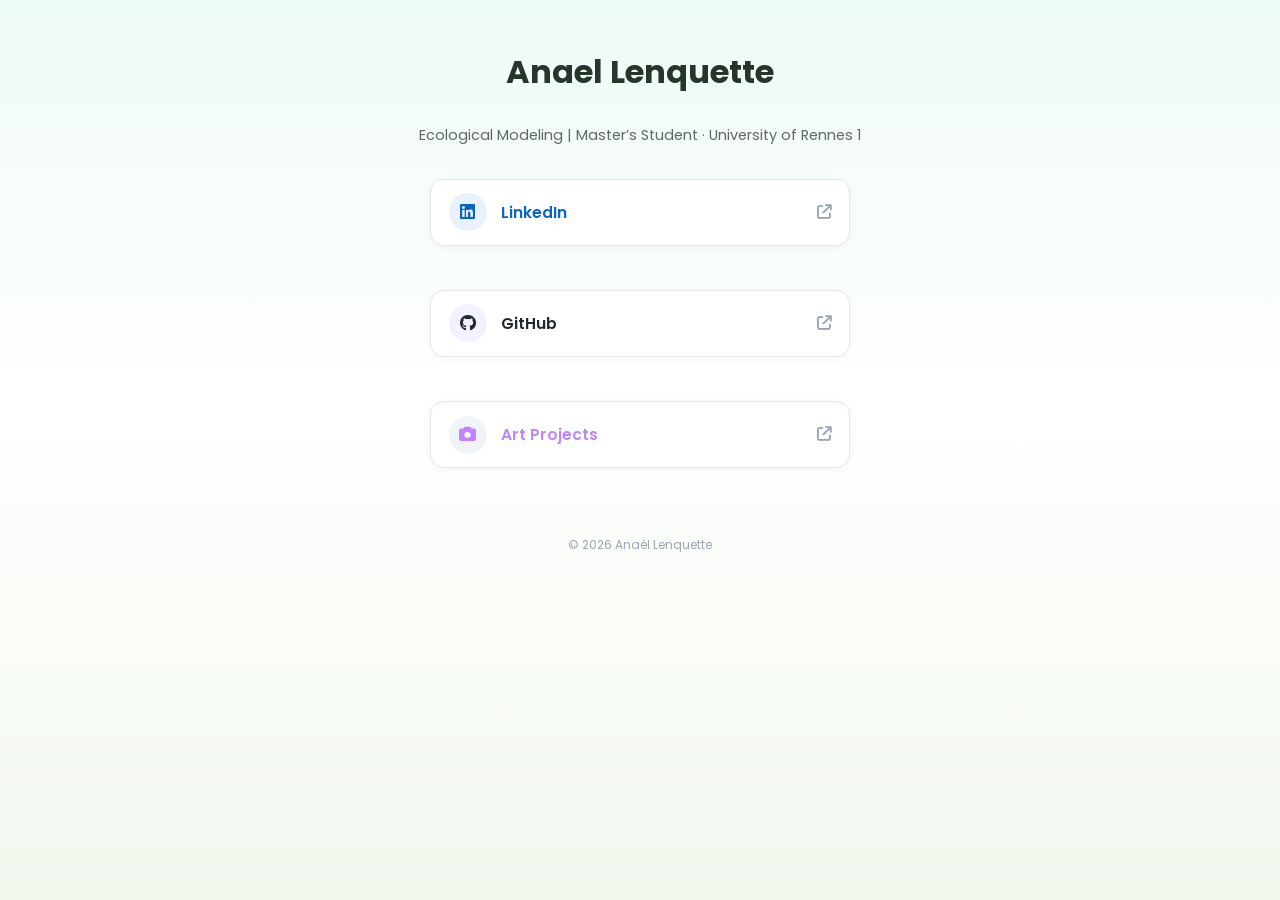
<file: index.html>
<!DOCTYPE html>
<html xmlns="http://www.w3.org/1999/xhtml" lang="en" xml:lang="en"><head>

<meta charset="utf-8">
<meta name="generator" content="quarto-1.10.18">

<meta name="viewport" content="width=device-width, initial-scale=1.0, user-scalable=yes">


<title>Anaël Lenquette</title>
<style>
/* Default styles provided by pandoc.
** See https://pandoc.org/MANUAL.html#variables-for-html for config info.
*/
span.smallcaps{font-variant: small-caps;}
div.columns{display: flex; gap: 1.5em;}
div.column{flex: auto;}
@media screen {
div.columns{gap: min(4vw, 1.5em);}
div.column{overflow-x: auto;}
}
div.hanging-indent{margin-left: 1.5em; text-indent: -1.5em;}
ul.task-list{list-style: none;}
ul.task-list li input[type="checkbox"] {
  width: 0.8em;
  margin: 0 0.8em 0.2em -1em; /* quarto-specific, see https://github.com/quarto-dev/quarto-cli/issues/4556 */ 
  vertical-align: middle;
}
.display.math{display: block; text-align: center; margin: 0.5rem auto;}
</style>


<script src="site_libs/clipboard/clipboard.min.js"></script>
<script src="site_libs/quarto-html/tabby.min.js"></script>
<script src="site_libs/quarto-html/popper.min.js"></script>
<script src="site_libs/quarto-html/tippy.umd.min.js"></script>
<script src="site_libs/quarto-html/anchor.min.js"></script>
<link href="site_libs/quarto-html/tippy.css" rel="stylesheet">
<link href="site_libs/quarto-html/light-border.css" rel="stylesheet">
<link href="site_libs/quarto-html/quarto-html-640605f58ae58ee79329c070719e555b.min.css" rel="stylesheet" append-hash="true" data-mode="light">
<link href="site_libs/quarto-html/quarto-syntax-highlighting-64a204ab8560d761af7679ceaba22944.css" rel="stylesheet" id="quarto-text-highlighting-styles">
<link rel="stylesheet" href="https://cdnjs.cloudflare.com/ajax/libs/font-awesome/6.5.1/css/all.min.css">

<link rel="preconnect" href="https://fonts.googleapis.com">

<link href="https://fonts.googleapis.com/css2?family=Poppins:wght@400;600;700&amp;display=swap" rel="stylesheet">



<link rel="stylesheet" href="styles.css">
</head>

<body>





<div class="blobs">
<p><span class="blob blob-1"></span> <span class="blob blob-2"></span> <span class="blob blob-3"></span> <span class="blob blob-4"></span></p>
</div>
<div class="hero">
<!-- ![](avatar.jpg){.avatar} -->
<h1 class="name" id="anael-lenquette">Anael Lenquette</h1>
<p><span class="desc">Ecological Modeling | Master’s Student · University of Rennes 1</span></p>
<div class="links">
<p><a class="link-row row-linkedin" href="https://www.linkedin.com/in/anael-lenquette" target="_blank"> <span class="link-icon"><i class="fab fa-linkedin"></i></span> <span class="link-text"> <span class="link-title">LinkedIn</span> <!-- <span class="link-sub">Conecta conmigo profesionalmente</span> --> </span> <span class="link-arrow"><i class="fas fa-arrow-up-right-from-square"></i></span> </a></p>
<p><a class="link-row row-github" href="https://github.com/anael-virginie" target="_blank"> <span class="link-icon"><i class="fab fa-github"></i></span> <span class="link-text"> <span class="link-title">GitHub</span> <!-- <span class="link-sub">Proyectos y código</span> --> </span> <span class="link-arrow"><i class="fas fa-arrow-up-right-from-square"></i></span> </a></p>
<p><a class="link-row row-art" href="https://sites.google.com/view/anallenquette/photography?authuser=0" target="_blank"> <span class="link-icon"><i class="fas fa-camera"></i></span> <span class="link-text"> <span class="link-title art-title">Art Projects</span> </span> <span class="link-arrow"><i class="fas fa-arrow-up-right-from-square"></i></span> </a></p>
</div>
<div class="footer">
<p>© 2026 Anaël Lenquette</p>
</div>
</div>


<script id="quarto-html-after-body" type="application/javascript">
  window.document.addEventListener("DOMContentLoaded", function (event) {
    const tabsets =  window.document.querySelectorAll(".panel-tabset-tabby")
    tabsets.forEach(function(tabset) {
      const tabby = new Tabby('#' + tabset.id);
    });
    const icon = "";
    const anchorJS = new window.AnchorJS();
    anchorJS.options = {
      placement: 'right',
      icon: icon
    };
    anchorJS.add('.anchored');
    const isCodeAnnotation = (el) => {
      for (const clz of el.classList) {
        if (clz.startsWith('code-annotation-')) {                     
          return true;
        }
      }
      return false;
    }
    const onCopySuccess = function(e) {
      // button target
      const button = e.trigger;
      // don't keep focus
      button.blur();
      // flash "checked"
      button.classList.add('code-copy-button-checked');
      var currentTitle = button.getAttribute("title");
      button.setAttribute("title", "Copied!");
      let tooltip;
      if (window.bootstrap) {
        button.setAttribute("data-bs-toggle", "tooltip");
        button.setAttribute("data-bs-placement", "left");
        button.setAttribute("data-bs-title", "Copied!");
        tooltip = new bootstrap.Tooltip(button, 
          { trigger: "manual", 
            customClass: "code-copy-button-tooltip",
            offset: [0, -8]});
        tooltip.show();    
      }
      setTimeout(function() {
        if (tooltip) {
          tooltip.hide();
          button.removeAttribute("data-bs-title");
          button.removeAttribute("data-bs-toggle");
          button.removeAttribute("data-bs-placement");
        }
        button.setAttribute("title", currentTitle);
        button.classList.remove('code-copy-button-checked');
      }, 1000);
      // clear code selection
      e.clearSelection();
    }
    const getTextToCopy = function(trigger) {
      const outerScaffold = trigger.parentElement.cloneNode(true);
      const codeEl = outerScaffold.querySelector('code');
      for (const childEl of codeEl.children) {
        if (isCodeAnnotation(childEl)) {
          childEl.remove();
        }
      }
      return codeEl.innerText;
    }
    const clipboard = new window.ClipboardJS('.code-copy-button:not([data-in-quarto-modal])', {
      text: getTextToCopy
    });
    clipboard.on('success', onCopySuccess);
    if (window.document.getElementById('quarto-embedded-source-code-modal')) {
      const clipboardModal = new window.ClipboardJS('.code-copy-button[data-in-quarto-modal]', {
        text: getTextToCopy,
        container: window.document.getElementById('quarto-embedded-source-code-modal')
      });
      clipboardModal.on('success', onCopySuccess);
    }
      var localhostRegex = new RegExp(/^(?:http|https):\/\/localhost\:?[0-9]*\//);
      var mailtoRegex = new RegExp(/^mailto:/);
        var filterRegex = new RegExp('/' + window.location.host + '/');
      var isInternal = (href) => {
          return filterRegex.test(href) || localhostRegex.test(href) || mailtoRegex.test(href);
      }
      // Inspect non-navigation links and adorn them if external
     var links = window.document.querySelectorAll('a[href]:not(.nav-link):not(.navbar-brand):not(.toc-action):not(.sidebar-link):not(.sidebar-item-toggle):not(.pagination-link):not(.no-external):not([aria-hidden]):not(.dropdown-item):not(.quarto-navigation-tool):not(.about-link)');
      for (var i=0; i<links.length; i++) {
        const link = links[i];
        if (!isInternal(link.href)) {
          // undo the damage that might have been done by quarto-nav.js in the case of
          // links that we want to consider external
          if (link.dataset.originalHref !== undefined) {
            link.href = link.dataset.originalHref;
          }
        }
      }
    function tippyHover(el, contentFn, onTriggerFn, onUntriggerFn) {
      const config = {
        allowHTML: true,
        maxWidth: 500,
        delay: 100,
        arrow: false,
        appendTo: function(el) {
            return el.parentElement;
        },
        interactive: true,
        interactiveBorder: 10,
        theme: 'light-border',
        placement: 'bottom-start',
      };
      if (contentFn) {
        config.content = contentFn;
      }
      if (onTriggerFn) {
        config.onTrigger = onTriggerFn;
      }
      if (onUntriggerFn) {
        config.onUntrigger = onUntriggerFn;
      }
      window.tippy(el, config); 
    }
    const noterefs = window.document.querySelectorAll('a[role="doc-noteref"]');
    for (var i=0; i<noterefs.length; i++) {
      const ref = noterefs[i];
      tippyHover(ref, function() {
        // use id or data attribute instead here
        let href = ref.getAttribute('data-footnote-href') || ref.getAttribute('href');
        try { href = new URL(href).hash; } catch {}
        const id = href.replace(/^#\/?/, "");
        const note = window.document.getElementById(id);
        if (note) {
          return note.innerHTML;
        } else {
          return "";
        }
      });
    }
    const xrefs = window.document.querySelectorAll('a.quarto-xref');
    const processXRef = (id, note) => {
      // Strip column container classes
      const stripColumnClz = (el) => {
        el.classList.remove("page-full", "page-columns");
        if (el.children) {
          for (const child of el.children) {
            stripColumnClz(child);
          }
        }
      }
      stripColumnClz(note)
      if (id === null || id.startsWith('sec-')) {
        // Special case sections, only their first couple elements
        const container = document.createElement("div");
        if (note.children && note.children.length > 2) {
          container.appendChild(note.children[0].cloneNode(true));
          for (let i = 1; i < note.children.length; i++) {
            const child = note.children[i];
            if (child.tagName === "P" && child.innerText === "") {
              continue;
            } else {
              container.appendChild(child.cloneNode(true));
              break;
            }
          }
          if (window.Quarto?.typesetMath) {
            window.Quarto.typesetMath(container);
          }
          return container.innerHTML
        } else {
          if (window.Quarto?.typesetMath) {
            window.Quarto.typesetMath(note);
          }
          return note.innerHTML;
        }
      } else {
        // Remove any anchor links if they are present
        const anchorLink = note.querySelector('a.anchorjs-link');
        if (anchorLink) {
          anchorLink.remove();
        }
        if (window.Quarto?.typesetMath) {
          window.Quarto.typesetMath(note);
        }
        if (note.classList.contains("callout")) {
          return note.outerHTML;
        } else {
          return note.innerHTML;
        }
      }
    }
    for (var i=0; i<xrefs.length; i++) {
      const xref = xrefs[i];
      tippyHover(xref, undefined, function(instance) {
        instance.disable();
        let url = xref.getAttribute('href');
        let hash = undefined; 
        if (url.startsWith('#')) {
          hash = url;
        } else {
          try { hash = new URL(url).hash; } catch {}
        }
        if (hash) {
          const id = hash.replace(/^#\/?/, "");
          const note = window.document.getElementById(id);
          if (note !== null) {
            try {
              const html = processXRef(id, note.cloneNode(true));
              instance.setContent(html);
            } finally {
              instance.enable();
              instance.show();
            }
          } else {
            // See if we can fetch this
            fetch(url.split('#')[0])
            .then(res => res.text())
            .then(html => {
              const parser = new DOMParser();
              const htmlDoc = parser.parseFromString(html, "text/html");
              const note = htmlDoc.getElementById(id);
              if (note !== null) {
                const html = processXRef(id, note);
                instance.setContent(html);
              } 
            }).finally(() => {
              instance.enable();
              instance.show();
            });
          }
        } else {
          // See if we can fetch a full url (with no hash to target)
          // This is a special case and we should probably do some content thinning / targeting
          fetch(url)
          .then(res => res.text())
          .then(html => {
            const parser = new DOMParser();
            const htmlDoc = parser.parseFromString(html, "text/html");
            const note = htmlDoc.querySelector('main.content');
            if (note !== null) {
              // This should only happen for chapter cross references
              // (since there is no id in the URL)
              // remove the first header
              if (note.children.length > 0 && note.children[0].tagName === "HEADER") {
                note.children[0].remove();
              }
              const html = processXRef(null, note);
              instance.setContent(html);
            } 
          }).finally(() => {
            instance.enable();
            instance.show();
          });
        }
      }, function(instance) {
      });
    }
        let selectedAnnoteEl;
        const selectorForAnnotation = ( cell, annotation) => {
          let cellAttr = 'data-code-cell="' + cell + '"';
          let lineAttr = 'data-code-annotation="' +  annotation + '"';
          const selector = 'span[' + cellAttr + '][' + lineAttr + ']';
          return selector;
        }
        const selectCodeLines = (annoteEl) => {
          const doc = window.document;
          const targetCell = annoteEl.getAttribute("data-target-cell");
          const targetAnnotation = annoteEl.getAttribute("data-target-annotation");
          const annoteSpan = window.document.querySelector(selectorForAnnotation(targetCell, targetAnnotation));
          const lines = annoteSpan.getAttribute("data-code-lines").split(",");
          const lineIds = lines.map((line) => {
            return targetCell + "-" + line;
          })
          let top = null;
          let height = null;
          let parent = null;
          if (lineIds.length > 0) {
              //compute the position of the single el (top and bottom and make a div)
              const el = window.document.getElementById(lineIds[0]);
              top = el.offsetTop;
              height = el.offsetHeight;
              parent = el.parentElement.parentElement;
            if (lineIds.length > 1) {
              const lastEl = window.document.getElementById(lineIds[lineIds.length - 1]);
              const bottom = lastEl.offsetTop + lastEl.offsetHeight;
              height = bottom - top;
            }
            if (top !== null && height !== null && parent !== null) {
              // cook up a div (if necessary) and position it 
              let div = window.document.getElementById("code-annotation-line-highlight");
              if (div === null) {
                div = window.document.createElement("div");
                div.setAttribute("id", "code-annotation-line-highlight");
                div.style.position = 'absolute';
                parent.appendChild(div);
              }
              div.style.top = top - 2 + "px";
              div.style.height = height + 4 + "px";
              div.style.left = 0;
              let gutterDiv = window.document.getElementById("code-annotation-line-highlight-gutter");
              if (gutterDiv === null) {
                gutterDiv = window.document.createElement("div");
                gutterDiv.setAttribute("id", "code-annotation-line-highlight-gutter");
                gutterDiv.style.position = 'absolute';
                const codeCell = window.document.getElementById(targetCell);
                const gutter = codeCell.querySelector('.code-annotation-gutter');
                gutter.appendChild(gutterDiv);
              }
              gutterDiv.style.top = top - 2 + "px";
              gutterDiv.style.height = height + 4 + "px";
            }
            selectedAnnoteEl = annoteEl;
          }
        };
        const unselectCodeLines = () => {
          const elementsIds = ["code-annotation-line-highlight", "code-annotation-line-highlight-gutter"];
          elementsIds.forEach((elId) => {
            const div = window.document.getElementById(elId);
            if (div) {
              div.remove();
            }
          });
          selectedAnnoteEl = undefined;
        };
          // Handle positioning of the toggle
      window.addEventListener(
        "resize",
        throttle(() => {
          elRect = undefined;
          if (selectedAnnoteEl) {
            selectCodeLines(selectedAnnoteEl);
          }
        }, 10)
      );
      function throttle(fn, ms) {
      let throttle = false;
      let timer;
        return (...args) => {
          if(!throttle) { // first call gets through
              fn.apply(this, args);
              throttle = true;
          } else { // all the others get throttled
              if(timer) clearTimeout(timer); // cancel #2
              timer = setTimeout(() => {
                fn.apply(this, args);
                timer = throttle = false;
              }, ms);
          }
        };
      }
        // Attach click handler to the DT
        const annoteDls = window.document.querySelectorAll('dt[data-target-cell]');
        for (const annoteDlNode of annoteDls) {
          annoteDlNode.addEventListener('click', (event) => {
            const clickedEl = event.target;
            if (clickedEl !== selectedAnnoteEl) {
              unselectCodeLines();
              const activeEl = window.document.querySelector('dt[data-target-cell].code-annotation-active');
              if (activeEl) {
                activeEl.classList.remove('code-annotation-active');
              }
              selectCodeLines(clickedEl);
              clickedEl.classList.add('code-annotation-active');
            } else {
              // Unselect the line
              unselectCodeLines();
              clickedEl.classList.remove('code-annotation-active');
            }
          });
        }
    const findCites = (el) => {
      const parentEl = el.parentElement;
      if (parentEl) {
        const cites = parentEl.dataset.cites;
        if (cites) {
          return {
            el,
            cites: cites.split(' ')
          };
        } else {
          return findCites(el.parentElement)
        }
      } else {
        return undefined;
      }
    };
    var bibliorefs = window.document.querySelectorAll('a[role="doc-biblioref"]');
    for (var i=0; i<bibliorefs.length; i++) {
      const ref = bibliorefs[i];
      const citeInfo = findCites(ref);
      if (citeInfo) {
        tippyHover(citeInfo.el, function() {
          var popup = window.document.createElement('div');
          citeInfo.cites.forEach(function(cite) {
            var citeDiv = window.document.createElement('div');
            citeDiv.classList.add('hanging-indent');
            citeDiv.classList.add('csl-entry');
            var biblioDiv = window.document.getElementById('ref-' + cite);
            if (biblioDiv) {
              citeDiv.innerHTML = biblioDiv.innerHTML;
            }
            popup.appendChild(citeDiv);
          });
          return popup.innerHTML;
        });
      }
    }
  });
  </script>




</body></html>
</file>
<file: site_libs/quarto-html/tippy.css>
.tippy-box[data-animation=fade][data-state=hidden]{opacity:0}[data-tippy-root]{max-width:calc(100vw - 10px)}.tippy-box{position:relative;background-color:#333;color:#fff;border-radius:4px;font-size:14px;line-height:1.4;white-space:normal;outline:0;transition-property:transform,visibility,opacity}.tippy-box[data-placement^=top]>.tippy-arrow{bottom:0}.tippy-box[data-placement^=top]>.tippy-arrow:before{bottom:-7px;left:0;border-width:8px 8px 0;border-top-color:initial;transform-origin:center top}.tippy-box[data-placement^=bottom]>.tippy-arrow{top:0}.tippy-box[data-placement^=bottom]>.tippy-arrow:before{top:-7px;left:0;border-width:0 8px 8px;border-bottom-color:initial;transform-origin:center bottom}.tippy-box[data-placement^=left]>.tippy-arrow{right:0}.tippy-box[data-placement^=left]>.tippy-arrow:before{border-width:8px 0 8px 8px;border-left-color:initial;right:-7px;transform-origin:center left}.tippy-box[data-placement^=right]>.tippy-arrow{left:0}.tippy-box[data-placement^=right]>.tippy-arrow:before{left:-7px;border-width:8px 8px 8px 0;border-right-color:initial;transform-origin:center right}.tippy-box[data-inertia][data-state=visible]{transition-timing-function:cubic-bezier(.54,1.5,.38,1.11)}.tippy-arrow{width:16px;height:16px;color:#333}.tippy-arrow:before{content:"";position:absolute;border-color:transparent;border-style:solid}.tippy-content{position:relative;padding:5px 9px;z-index:1}
</file>
<file: site_libs/quarto-html/light-border.css>
.tippy-box[data-theme~=light-border]{background-color:#fff;background-clip:padding-box;border:1px solid rgba(0,8,16,.15);color:#333;box-shadow:0 4px 14px -2px rgba(0,8,16,.08)}.tippy-box[data-theme~=light-border]>.tippy-backdrop{background-color:#fff}.tippy-box[data-theme~=light-border]>.tippy-arrow:after,.tippy-box[data-theme~=light-border]>.tippy-svg-arrow:after{content:"";position:absolute;z-index:-1}.tippy-box[data-theme~=light-border]>.tippy-arrow:after{border-color:transparent;border-style:solid}.tippy-box[data-theme~=light-border][data-placement^=top]>.tippy-arrow:before{border-top-color:#fff}.tippy-box[data-theme~=light-border][data-placement^=top]>.tippy-arrow:after{border-top-color:rgba(0,8,16,.2);border-width:7px 7px 0;top:17px;left:1px}.tippy-box[data-theme~=light-border][data-placement^=top]>.tippy-svg-arrow>svg{top:16px}.tippy-box[data-theme~=light-border][data-placement^=top]>.tippy-svg-arrow:after{top:17px}.tippy-box[data-theme~=light-border][data-placement^=bottom]>.tippy-arrow:before{border-bottom-color:#fff;bottom:16px}.tippy-box[data-theme~=light-border][data-placement^=bottom]>.tippy-arrow:after{border-bottom-color:rgba(0,8,16,.2);border-width:0 7px 7px;bottom:17px;left:1px}.tippy-box[data-theme~=light-border][data-placement^=bottom]>.tippy-svg-arrow>svg{bottom:16px}.tippy-box[data-theme~=light-border][data-placement^=bottom]>.tippy-svg-arrow:after{bottom:17px}.tippy-box[data-theme~=light-border][data-placement^=left]>.tippy-arrow:before{border-left-color:#fff}.tippy-box[data-theme~=light-border][data-placement^=left]>.tippy-arrow:after{border-left-color:rgba(0,8,16,.2);border-width:7px 0 7px 7px;left:17px;top:1px}.tippy-box[data-theme~=light-border][data-placement^=left]>.tippy-svg-arrow>svg{left:11px}.tippy-box[data-theme~=light-border][data-placement^=left]>.tippy-svg-arrow:after{left:12px}.tippy-box[data-theme~=light-border][data-placement^=right]>.tippy-arrow:before{border-right-color:#fff;right:16px}.tippy-box[data-theme~=light-border][data-placement^=right]>.tippy-arrow:after{border-width:7px 7px 7px 0;right:17px;top:1px;border-right-color:rgba(0,8,16,.2)}.tippy-box[data-theme~=light-border][data-placement^=right]>.tippy-svg-arrow>svg{right:11px}.tippy-box[data-theme~=light-border][data-placement^=right]>.tippy-svg-arrow:after{right:12px}.tippy-box[data-theme~=light-border]>.tippy-svg-arrow{fill:#fff}.tippy-box[data-theme~=light-border]>.tippy-svg-arrow:after{background-image:url([data-uri]);background-size:16px 6px;width:16px;height:6px}
</file>
<file: site_libs/quarto-html/quarto-syntax-highlighting-64a204ab8560d761af7679ceaba22944.css>
/* quarto syntax highlight colors */
:root {
  --quarto-hl-ot-color: #003B4F;
  --quarto-hl-at-color: #657422;
  --quarto-hl-ss-color: #20794D;
  --quarto-hl-an-color: #5E5E5E;
  --quarto-hl-fu-color: #4758AB;
  --quarto-hl-st-color: #20794D;
  --quarto-hl-cf-color: #003B4F;
  --quarto-hl-op-color: #5E5E5E;
  --quarto-hl-er-color: #AD0000;
  --quarto-hl-bn-color: #AD0000;
  --quarto-hl-al-color: #AD0000;
  --quarto-hl-va-color: #111111;
  --quarto-hl-bu-color: inherit;
  --quarto-hl-ex-color: inherit;
  --quarto-hl-pp-color: #AD0000;
  --quarto-hl-in-color: #5E5E5E;
  --quarto-hl-vs-color: #20794D;
  --quarto-hl-wa-color: #5E5E5E;
  --quarto-hl-do-color: #5E5E5E;
  --quarto-hl-im-color: #00769E;
  --quarto-hl-ch-color: #20794D;
  --quarto-hl-dt-color: #AD0000;
  --quarto-hl-fl-color: #AD0000;
  --quarto-hl-co-color: #5E5E5E;
  --quarto-hl-cv-color: #5E5E5E;
  --quarto-hl-cn-color: #8f5902;
  --quarto-hl-sc-color: #5E5E5E;
  --quarto-hl-dv-color: #AD0000;
  --quarto-hl-kw-color: #003B4F;
}

/* other quarto variables */
:root {
  --quarto-font-monospace: SFMono-Regular, Menlo, Monaco, Consolas, "Liberation Mono", "Courier New", monospace;
}

/* syntax highlight based on Pandoc's rules */
pre > code.sourceCode > span {
  color: #003B4F;
}

code.sourceCode > span {
  color: #003B4F;
}

div.sourceCode,
div.sourceCode pre.sourceCode {
  color: #003B4F;
}

/* Normal */
code span {
  color: #003B4F;
}

/* Alert */
code span.al {
  color: #AD0000;
  font-style: inherit;
}

/* Annotation */
code span.an {
  color: #5E5E5E;
  font-style: inherit;
}

/* Attribute */
code span.at {
  color: #657422;
  font-style: inherit;
}

/* BaseN */
code span.bn {
  color: #AD0000;
  font-style: inherit;
}

/* BuiltIn */
code span.bu {
  font-style: inherit;
}

/* ControlFlow */
code span.cf {
  color: #003B4F;
  font-weight: bold;
  font-style: inherit;
}

/* Char */
code span.ch {
  color: #20794D;
  font-style: inherit;
}

/* Constant */
code span.cn {
  color: #8f5902;
  font-style: inherit;
}

/* Comment */
code span.co {
  color: #5E5E5E;
  font-style: inherit;
}

/* CommentVar */
code span.cv {
  color: #5E5E5E;
  font-style: italic;
}

/* Documentation */
code span.do {
  color: #5E5E5E;
  font-style: italic;
}

/* DataType */
code span.dt {
  color: #AD0000;
  font-style: inherit;
}

/* DecVal */
code span.dv {
  color: #AD0000;
  font-style: inherit;
}

/* Error */
code span.er {
  color: #AD0000;
  font-style: inherit;
}

/* Extension */
code span.ex {
  font-style: inherit;
}

/* Float */
code span.fl {
  color: #AD0000;
  font-style: inherit;
}

/* Function */
code span.fu {
  color: #4758AB;
  font-style: inherit;
}

/* Import */
code span.im {
  color: #00769E;
  font-style: inherit;
}

/* Information */
code span.in {
  color: #5E5E5E;
  font-style: inherit;
}

/* Keyword */
code span.kw {
  color: #003B4F;
  font-weight: bold;
  font-style: inherit;
}

/* Operator */
code span.op {
  color: #5E5E5E;
  font-style: inherit;
}

/* Other */
code span.ot {
  color: #003B4F;
  font-style: inherit;
}

/* Preprocessor */
code span.pp {
  color: #AD0000;
  font-style: inherit;
}

/* SpecialChar */
code span.sc {
  color: #5E5E5E;
  font-style: inherit;
}

/* SpecialString */
code span.ss {
  color: #20794D;
  font-style: inherit;
}

/* String */
code span.st {
  color: #20794D;
  font-style: inherit;
}

/* Variable */
code span.va {
  color: #111111;
  font-style: inherit;
}

/* VerbatimString */
code span.vs {
  color: #20794D;
  font-style: inherit;
}

/* Warning */
code span.wa {
  color: #5E5E5E;
  font-style: italic;
}

.prevent-inlining {
  content: "</";
}

/*# sourceMappingURL=9d8d5bb603a83b8298b89080a598c93b.css.map */
</file>
<file: styles.css>
/* ============================================================
   Fondo animado (manchas de color difuminadas)
   ============================================================ */

:root {
  --text-dark: #26362b;
  --text-muted: #5b6b5e;
  --ring: #a8c9a4;
}

* {
  box-sizing: border-box;
}

html, body {
  margin: 0;
  padding: 0;
  min-height: 100%;
  font-family: "Poppins", system-ui, sans-serif;
  background: linear-gradient(to top, #f2f8ee, #ffffff 55%, #eefaf7);
}

.quarto-container,
main.content {
  padding: 0 !important;
  max-width: none !important;
}

/* ---- Fondo animado ---- */
.blobs {
  position: fixed;
  inset: 0;
  width: 100%;
  height: 100%;
  overflow: hidden;
  z-index: -1;
  pointer-events: none;
}

.blob {
  position: absolute;
  border-radius: 50%;
  opacity: 0.4;
  filter: blur(80px);
  mix-blend-mode: multiply;
}

.blob-1 {
  width: 420px; height: 420px; left: -140px; top: -120px;
  background: #34d399; /* verde bosque */
  animation: drift-1 18s ease-in-out infinite;
}
.blob-2 {
  width: 320px; height: 320px; right: -100px; top: 120px;
  background: #22d3ee; /* agua / acuático */
  animation: drift-2 22s ease-in-out infinite;
  animation-delay: 2s;
}
.blob-3 {
  width: 300px; height: 300px; left: 30vw; bottom: -160px;
  background: #ca8a04; /* tierra / musgo dorado */
  animation: drift-3 26s ease-in-out infinite;
  animation-delay: 4s;
}
.blob-4 {
  width: 220px; height: 220px; right: 30vw; bottom: -40px;
  background: #84cc16; /* verde lima / hoja */
  animation: drift-4 20s ease-in-out infinite;
  animation-delay: 6s;
}

@keyframes drift-1 {
  0%   { transform: translate(0, 0) scale(1); }
  33%  { transform: translate(120px, 80px) scale(1.15); }
  66%  { transform: translate(-40px, 160px) scale(0.9); }
  100% { transform: translate(0, 0) scale(1); }
}

@keyframes drift-2 {
  0%   { transform: translate(0, 0) scale(1); }
  33%  { transform: translate(-140px, 100px) scale(0.85); }
  66%  { transform: translate(-60px, -80px) scale(1.1); }
  100% { transform: translate(0, 0) scale(1); }
}

@keyframes drift-3 {
  0%   { transform: translate(0, 0) scale(1); }
  33%  { transform: translate(100px, -100px) scale(1.2); }
  66%  { transform: translate(160px, 20px) scale(0.9); }
  100% { transform: translate(0, 0) scale(1); }
}

@keyframes drift-4 {
  0%   { transform: translate(0, 0) scale(1); }
  33%  { transform: translate(-100px, -60px) scale(1.1); }
  66%  { transform: translate(80px, -140px) scale(0.85); }
  100% { transform: translate(0, 0) scale(1); }
}

/* ---- Contenido ---- */
.hero {
  min-height: 100vh;
  width: 100%;
  display: flex;
  flex-direction: column;
  align-items: center;
  padding: 3rem 1.5rem 2rem;
}

.avatar {
  width: 140px;
  height: 140px;
  border-radius: 50%;
  object-fit: cover;
  border: 4px solid var(--ring);
  box-shadow: 0 8px 20px rgba(0, 0, 0, 0.12);
  margin-bottom: 1.5rem;
}

.name {
  color: var(--text-dark);
  font-size: 2rem;
  font-weight: 700;
  margin: 0 0 0.6rem 0;
  text-align: center;
}

.desc {
  color: var(--text-muted);
  font-size: 0.9rem;
  max-width: 420px;
  margin: 0 auto 1.25rem;
  line-height: 1.5;
  text-align: center;
}

/* ---- Filas de enlaces ---- */
.links {
  width: 100%;
  max-width: 420px;
  display: flex;
  flex-direction: column;
  gap: 0.75rem;
}

.link-row {
  display: flex;
  align-items: center;
  gap: 0.9rem;
  background: #ffffff;
  border: 1px solid #e4e7eb;
  border-radius: 14px;
  padding: 0.85rem 1.1rem;
  text-decoration: none;
  box-shadow: 0 2px 8px rgba(0, 0, 0, 0.04);
  transition: transform 0.15s ease, box-shadow 0.15s ease;
}

.link-row:hover {
  transform: translateY(-2px);
  box-shadow: 0 6px 16px rgba(0, 0, 0, 0.08);
}

.link-icon {
  flex: 0 0 auto;
  width: 38px;
  height: 38px;
  border-radius: 50%;
  display: flex;
  align-items: center;
  justify-content: center;
  font-size: 1.05rem;
  background: #f0f4f8;
  color: var(--text-dark);
}

.link-text {
  flex: 1 1 auto;
  display: flex;
  flex-direction: column;
  text-align: left;
}

.link-title {
  font-weight: 600;
  font-size: 0.98rem;
}

.link-sub {
  font-size: 0.78rem;
  color: var(--text-muted);
}

.link-arrow {
  flex: 0 0 auto;
  font-size: 0.9rem;
  color: #9aa5b1;
  transition: color 0.15s ease, transform 0.15s ease;
}

.link-row:hover .link-arrow {
  color: #52606d;
  transform: translate(2px, -2px);
}

/* Acentos de color por red, al estilo del ejemplo */
.row-linkedin .link-icon { background: #e8f1fd; color: #0a66c2; }
.row-linkedin .link-title { color: #0a66c2; }

.row-github .link-icon { background: #f3f0ff; color: #24292f; }
.row-github .link-title { color: #24292f; }

.row-email .link-icon { background: #fdecec; color: #d64545; }
.row-email .link-title { color: #d64545; }

.row-art .link-icon i {color: #c084fc;}
.art-title {color: #c084fc;}

.footer {
  color: #9aa5b1;
  font-size: 0.75rem;
  margin-top: 2.5rem;
}




/* Asegura que TODO el árbol de contenedores de Quarto ocupe el ancho completo */
body,
#quarto-content,
main.content,
.quarto-container {
  width: 100% !important;
  display: block;
}

.hero {
  width: 100%;
  margin: 0 auto;
  box-sizing: border-box;
}

.links {
  margin: 0 auto;
}
</file>
<file: site_libs/quarto-html/quarto-html-640605f58ae58ee79329c070719e555b.min.css>
.top-right{position:absolute;top:1em;right:1em}.visually-hidden{border:0;clip:rect(0 0 0 0);height:auto;margin:0;overflow:hidden;padding:0;position:absolute;width:1px;white-space:nowrap}.hidden{display:none !important}.zindex-bottom{z-index:-1 !important}figure.figure{display:block}.quarto-layout-panel{margin-bottom:1em}.quarto-layout-panel>figure{width:100%}.quarto-layout-panel>figure>figcaption,.quarto-layout-panel>.panel-caption{margin-top:10pt}.quarto-layout-panel>.table-caption{margin-top:0px}.table-caption p{margin-bottom:.5em}.quarto-layout-row{display:flex;flex-direction:row;align-items:flex-start}.quarto-layout-valign-top{align-items:flex-start}.quarto-layout-valign-bottom{align-items:flex-end}.quarto-layout-valign-center{align-items:center}.quarto-layout-cell{position:relative;margin-right:20px}.quarto-layout-cell:last-child{margin-right:0}.quarto-layout-cell figure,.quarto-layout-cell>p{margin:.2em}.quarto-layout-cell img{max-width:100%}.quarto-layout-cell .html-widget{width:100% !important}.quarto-layout-cell div figure p{margin:0}.quarto-layout-cell figure{display:block;margin-inline-start:0;margin-inline-end:0}.quarto-layout-cell table{display:inline-table}.quarto-layout-cell-subref figcaption,figure .quarto-layout-row figure figcaption{text-align:center;font-style:italic}.quarto-figure{position:relative;margin-bottom:1em}.quarto-figure>figure{width:100%;margin-bottom:0}.quarto-figure-left>figure>p,.quarto-figure-left>figure>div{text-align:left}.quarto-figure-center>figure>p,.quarto-figure-center>figure>div{text-align:center}.quarto-figure-right>figure>p,.quarto-figure-right>figure>div{text-align:right}.quarto-figure>figure>div.cell-annotation,.quarto-figure>figure>div code{text-align:left}figure>p:empty{display:none}figure>p:first-child{margin-top:0;margin-bottom:0}figure>figcaption.quarto-float-caption-bottom{margin-bottom:.5em}figure>figcaption.quarto-float-caption-top{margin-top:.5em}div[id^=tbl-]{position:relative}.quarto-figure>.anchorjs-link{position:absolute;top:.6em;right:.5em}div[id^=tbl-]>.anchorjs-link{position:absolute;top:.7em;right:.3em}.quarto-figure:hover>.anchorjs-link,div[id^=tbl-]:hover>.anchorjs-link,h2:hover>.anchorjs-link,h3:hover>.anchorjs-link,h4:hover>.anchorjs-link,h5:hover>.anchorjs-link,h6:hover>.anchorjs-link,.reveal-anchorjs-link>.anchorjs-link{opacity:1}#title-block-header{margin-block-end:1rem;position:relative;margin-top:-1px}#title-block-header .abstract{margin-block-start:1rem}#title-block-header .abstract .abstract-title{font-weight:600}#title-block-header a{text-decoration:none}#title-block-header .author,#title-block-header .date,#title-block-header .doi{margin-block-end:.2rem}#title-block-header .quarto-title-block>div{display:flex}#title-block-header .quarto-title-block>div>h1{flex-grow:1}#title-block-header .quarto-title-block>div>button{flex-shrink:0;height:2.25rem;margin-top:0}tr.header>th>p:last-of-type{margin-bottom:0px}table,table.table{margin-top:.5rem;margin-bottom:.5rem}caption,.table-caption{padding-top:.5rem;padding-bottom:.5rem;text-align:center}figure.quarto-float-tbl figcaption.quarto-float-caption-top{margin-top:.5rem;margin-bottom:.25rem;text-align:center}figure.quarto-float-tbl figcaption.quarto-float-caption-bottom{padding-top:.25rem;margin-bottom:.5rem;text-align:center}.utterances{max-width:none;margin-left:-8px}iframe{margin-bottom:1em}details{margin-bottom:1em}details[show]{margin-bottom:0}details>summary{color:rgb(110.5,110.5,110.5)}details>summary>p:only-child{display:inline}div.code-copy-outer-scaffold{position:relative}dd code:not(.sourceCode),p code:not(.sourceCode){white-space:pre-wrap}code{white-space:pre}@media print{code{white-space:pre-wrap}}pre>code{display:block}pre>code.sourceCode{white-space:pre}pre>code.sourceCode>span>a:first-child::before{text-decoration:none}pre.code-overflow-wrap>code.sourceCode{white-space:pre-wrap}pre.code-overflow-scroll>code.sourceCode{white-space:pre}code a:any-link{color:inherit;text-decoration:none}code a:hover{color:inherit;text-decoration:underline}ul.task-list{padding-left:1em}[data-tippy-root]{display:inline-block}.tippy-content .footnote-back{display:none}.footnote-back{margin-left:.2em}.tippy-content{overflow-x:auto}.quarto-embedded-source-code{display:none}.quarto-unresolved-ref{font-weight:600}.quarto-cover-image{max-width:35%;float:right;margin-left:30px}.cell-output-display .widget-subarea{margin-bottom:1em}.cell-output-display:not(.no-overflow-x),.knitsql-table:not(.no-overflow-x){overflow-x:auto}.panel-input{margin-bottom:1em}.panel-input>div,.panel-input>div>div{display:inline-block;vertical-align:top;padding-right:12px}.panel-input>p:last-child{margin-bottom:0}.layout-sidebar{margin-bottom:1em}.layout-sidebar .tab-content{border:none}.tab-content>.page-columns.active{display:grid}div.sourceCode>iframe{width:100%;height:300px;margin-bottom:-0.5em}a{text-underline-offset:3px}.callout pre.sourceCode{padding-left:0}div.ansi-escaped-output{font-family:monospace;display:block}/*!
*
* ansi colors from IPython notebook's
*
* we also add `bright-[color]-` synonyms for the `-[color]-intense` classes since
* that seems to be what ansi_up emits
*
*/.ansi-black-fg{color:#3e424d}.ansi-black-bg{background-color:#3e424d}.ansi-black-intense-black,.ansi-bright-black-fg{color:#282c36}.ansi-black-intense-black,.ansi-bright-black-bg{background-color:#282c36}.ansi-red-fg{color:#e75c58}.ansi-red-bg{background-color:#e75c58}.ansi-red-intense-red,.ansi-bright-red-fg{color:#b22b31}.ansi-red-intense-red,.ansi-bright-red-bg{background-color:#b22b31}.ansi-green-fg{color:#00a250}.ansi-green-bg{background-color:#00a250}.ansi-green-intense-green,.ansi-bright-green-fg{color:#007427}.ansi-green-intense-green,.ansi-bright-green-bg{background-color:#007427}.ansi-yellow-fg{color:#ddb62b}.ansi-yellow-bg{background-color:#ddb62b}.ansi-yellow-intense-yellow,.ansi-bright-yellow-fg{color:#b27d12}.ansi-yellow-intense-yellow,.ansi-bright-yellow-bg{background-color:#b27d12}.ansi-blue-fg{color:#208ffb}.ansi-blue-bg{background-color:#208ffb}.ansi-blue-intense-blue,.ansi-bright-blue-fg{color:#0065ca}.ansi-blue-intense-blue,.ansi-bright-blue-bg{background-color:#0065ca}.ansi-magenta-fg{color:#d160c4}.ansi-magenta-bg{background-color:#d160c4}.ansi-magenta-intense-magenta,.ansi-bright-magenta-fg{color:#a03196}.ansi-magenta-intense-magenta,.ansi-bright-magenta-bg{background-color:#a03196}.ansi-cyan-fg{color:#60c6c8}.ansi-cyan-bg{background-color:#60c6c8}.ansi-cyan-intense-cyan,.ansi-bright-cyan-fg{color:#258f8f}.ansi-cyan-intense-cyan,.ansi-bright-cyan-bg{background-color:#258f8f}.ansi-white-fg{color:#c5c1b4}.ansi-white-bg{background-color:#c5c1b4}.ansi-white-intense-white,.ansi-bright-white-fg{color:#a1a6b2}.ansi-white-intense-white,.ansi-bright-white-bg{background-color:#a1a6b2}.ansi-default-inverse-fg{color:#fff}.ansi-default-inverse-bg{background-color:#000}.ansi-bold{font-weight:bold}.ansi-underline{text-decoration:underline}:root{--quarto-body-bg: #fff;--quarto-body-color: #222;--quarto-text-muted: rgb(110.5, 110.5, 110.5);--quarto-border-color: rgb(110.5, 110.5, 110.5);--quarto-border-width: 1px;--quarto-border-radius: 4px}table.gt_table{color:var(--quarto-body-color);font-size:1em;width:100%;background-color:rgba(0,0,0,0);border-top-width:inherit;border-bottom-width:inherit;border-color:var(--quarto-border-color)}table.gt_table th.gt_column_spanner_outer{color:var(--quarto-body-color);background-color:rgba(0,0,0,0);border-top-width:inherit;border-bottom-width:inherit;border-color:var(--quarto-border-color)}table.gt_table th.gt_col_heading{color:var(--quarto-body-color);font-weight:bold;background-color:rgba(0,0,0,0)}table.gt_table thead.gt_col_headings{border-bottom:1px solid currentColor;border-top-width:inherit;border-top-color:var(--quarto-border-color)}table.gt_table thead.gt_col_headings:not(:first-child){border-top-width:1px;border-top-color:var(--quarto-border-color)}table.gt_table td.gt_row{border-bottom-width:1px;border-bottom-color:var(--quarto-border-color);border-top-width:0px}table.gt_table tbody.gt_table_body{border-top-width:1px;border-bottom-width:1px;border-bottom-color:var(--quarto-border-color);border-top-color:currentColor}div.columns{display:initial;gap:initial}div.column{display:inline-block;overflow-x:initial;vertical-align:top;width:50%}.code-annotation-tip-content{word-wrap:break-word}.code-annotation-container-hidden{display:none !important}dl.code-annotation-container-grid{display:grid;grid-template-columns:min-content auto}dl.code-annotation-container-grid dt{grid-column:1}dl.code-annotation-container-grid dd{grid-column:2}pre.sourceCode.code-annotation-code{padding-right:0}code.sourceCode .code-annotation-anchor{z-index:100;position:relative;float:right;background-color:rgba(0,0,0,0)}input[type=checkbox]{margin-right:.5ch}:root{--mermaid-bg-color: #fff;--mermaid-edge-color: #999;--mermaid-node-fg-color: #222;--mermaid-fg-color: #222;--mermaid-fg-color--lighter: rgb(59.5, 59.5, 59.5);--mermaid-fg-color--lightest: #555555;--mermaid-font-family: sans-serif;--mermaid-label-bg-color: #fff;--mermaid-label-fg-color: #468;--mermaid-node-bg-color: rgba(68, 102, 136, 0.1);--mermaid-node-fg-color: #222}@media print{:root{font-size:11pt}#quarto-sidebar,#TOC,.nav-page{display:none}.page-columns .content{grid-column-start:page-start}.fixed-top{position:relative}.panel-caption,.figure-caption,figcaption{color:#666}}body.quarto-light .dark-content{display:none !important}body.quarto-dark .light-content{display:none !important}.code-copy-button{position:absolute;top:0;right:0;border:0;margin-top:5px;margin-right:5px;background-color:rgba(0,0,0,0);z-index:3}.code-copy-button-tooltip{font-size:.75em}div.code-copy-outer-scaffold:hover>.code-copy-button>.bi::before{display:inline-block;height:1rem;width:1rem;content:"";vertical-align:-0.125em;background-image:url('data:image/svg+xml,<svg xmlns="http://www.w3.org/2000/svg" width="16" height="16" fill="rgb(111, 111, 111)" viewBox="0 0 16 16"><path d="M4 1.5H3a2 2 0 0 0-2 2V14a2 2 0 0 0 2 2h10a2 2 0 0 0 2-2V3.5a2 2 0 0 0-2-2h-1v1h1a1 1 0 0 1 1 1V14a1 1 0 0 1-1 1H3a1 1 0 0 1-1-1V3.5a1 1 0 0 1 1-1h1v-1z"/><path d="M9.5 1a.5.5 0 0 1 .5.5v1a.5.5 0 0 1-.5.5h-3a.5.5 0 0 1-.5-.5v-1a.5.5 0 0 1 .5-.5h3zm-3-1A1.5 1.5 0 0 0 5 1.5v1A1.5 1.5 0 0 0 6.5 4h3A1.5 1.5 0 0 0 11 2.5v-1A1.5 1.5 0 0 0 9.5 0h-3z"/></svg>');background-repeat:no-repeat;background-size:1rem 1rem}div.code-copy-outer-scaffold:hover>.code-copy-button-checked>.bi::before{background-image:url('data:image/svg+xml,<svg xmlns="http://www.w3.org/2000/svg" width="16" height="16" fill="rgb(111, 111, 111)" viewBox="0 0 16 16"><path d="M13.854 3.646a.5.5 0 0 1 0 .708l-7 7a.5.5 0 0 1-.708 0l-3.5-3.5a.5.5 0 1 1 .708-.708L6.5 10.293l6.646-6.647a.5.5 0 0 1 .708 0z"/></svg>')}div.code-copy-outer-scaffold:hover>.code-copy-button:hover>.bi::before{background-image:url('data:image/svg+xml,<svg xmlns="http://www.w3.org/2000/svg" width="16" height="16" fill="rgb(13, 110, 253)" viewBox="0 0 16 16"><path d="M4 1.5H3a2 2 0 0 0-2 2V14a2 2 0 0 0 2 2h10a2 2 0 0 0 2-2V3.5a2 2 0 0 0-2-2h-1v1h1a1 1 0 0 1 1 1V14a1 1 0 0 1-1 1H3a1 1 0 0 1-1-1V3.5a1 1 0 0 1 1-1h1v-1z"/><path d="M9.5 1a.5.5 0 0 1 .5.5v1a.5.5 0 0 1-.5.5h-3a.5.5 0 0 1-.5-.5v-1a.5.5 0 0 1 .5-.5h3zm-3-1A1.5 1.5 0 0 0 5 1.5v1A1.5 1.5 0 0 0 6.5 4h3A1.5 1.5 0 0 0 11 2.5v-1A1.5 1.5 0 0 0 9.5 0h-3z"/></svg>')}div.code-copy-outer-scaffold:hover>.code-copy-button-checked:hover>.bi::before{background-image:url('data:image/svg+xml,<svg xmlns="http://www.w3.org/2000/svg" width="16" height="16" fill="rgb(13, 110, 253)"  viewBox="0 0 16 16"><path d="M13.854 3.646a.5.5 0 0 1 0 .708l-7 7a.5.5 0 0 1-.708 0l-3.5-3.5a.5.5 0 1 1 .708-.708L6.5 10.293l6.646-6.647a.5.5 0 0 1 .708 0z"/></svg>')}.panel-tabset [role=tablist]{border-bottom:1px solid #dee2e6;list-style:none;margin:0;padding:0;width:100%}.panel-tabset [role=tablist] *{-webkit-box-sizing:border-box;box-sizing:border-box}@media(min-width: 30em){.panel-tabset [role=tablist] li{display:inline-block}}.panel-tabset [role=tab]{border:1px solid rgba(0,0,0,0);border-top-color:#dee2e6;display:block;padding:.5em 1em;text-decoration:none}@media(min-width: 30em){.panel-tabset [role=tab]{border-top-color:rgba(0,0,0,0);display:inline-block;margin-bottom:-1px}}.panel-tabset [role=tab][aria-selected=true]{background-color:#dee2e6}@media(min-width: 30em){.panel-tabset [role=tab][aria-selected=true]{background-color:rgba(0,0,0,0);border:1px solid #dee2e6;border-bottom-color:#fff}}@media(min-width: 30em){.panel-tabset [role=tab]:hover:not([aria-selected=true]){border:1px solid #dee2e6}}.img-fluid{max-width:100%;height:auto}:root{--quarto-scss-export-body-bg: #fff;--quarto-scss-export-body-color: #222;--quarto-scss-export-text-muted: rgb(110.5, 110.5, 110.5);--quarto-scss-export-border-color: rgb(110.5, 110.5, 110.5);--quarto-scss-export-table-border-color: rgb(110.5, 110.5, 110.5);--quarto-scss-export-btn-code-copy-color: rgb(110.5, 110.5, 110.5);--quarto-scss-export-btn-code-copy-color-active: #0d6efd;--quarto-scss-export-primary: #468;--quarto-scss-export-secondary: #999;--quarto-scss-export-mermaid-bg-color: #fff;--quarto-scss-export-mermaid-edge-color: #999;--quarto-scss-export-mermaid-node-fg-color: #222;--quarto-scss-export-mermaid-fg-color: #222;--quarto-scss-export-mermaid-fg-color--lighter: rgb(59.5, 59.5, 59.5);--quarto-scss-export-mermaid-fg-color--lightest: #555555;--quarto-scss-export-mermaid-label-bg-color: #fff;--quarto-scss-export-mermaid-label-fg-color: #468;--quarto-scss-export-mermaid-node-bg-color: rgba(68, 102, 136, 0.1);--quarto-scss-export-tabset-border-color: rgb(222, 226, 230)}
</file>
